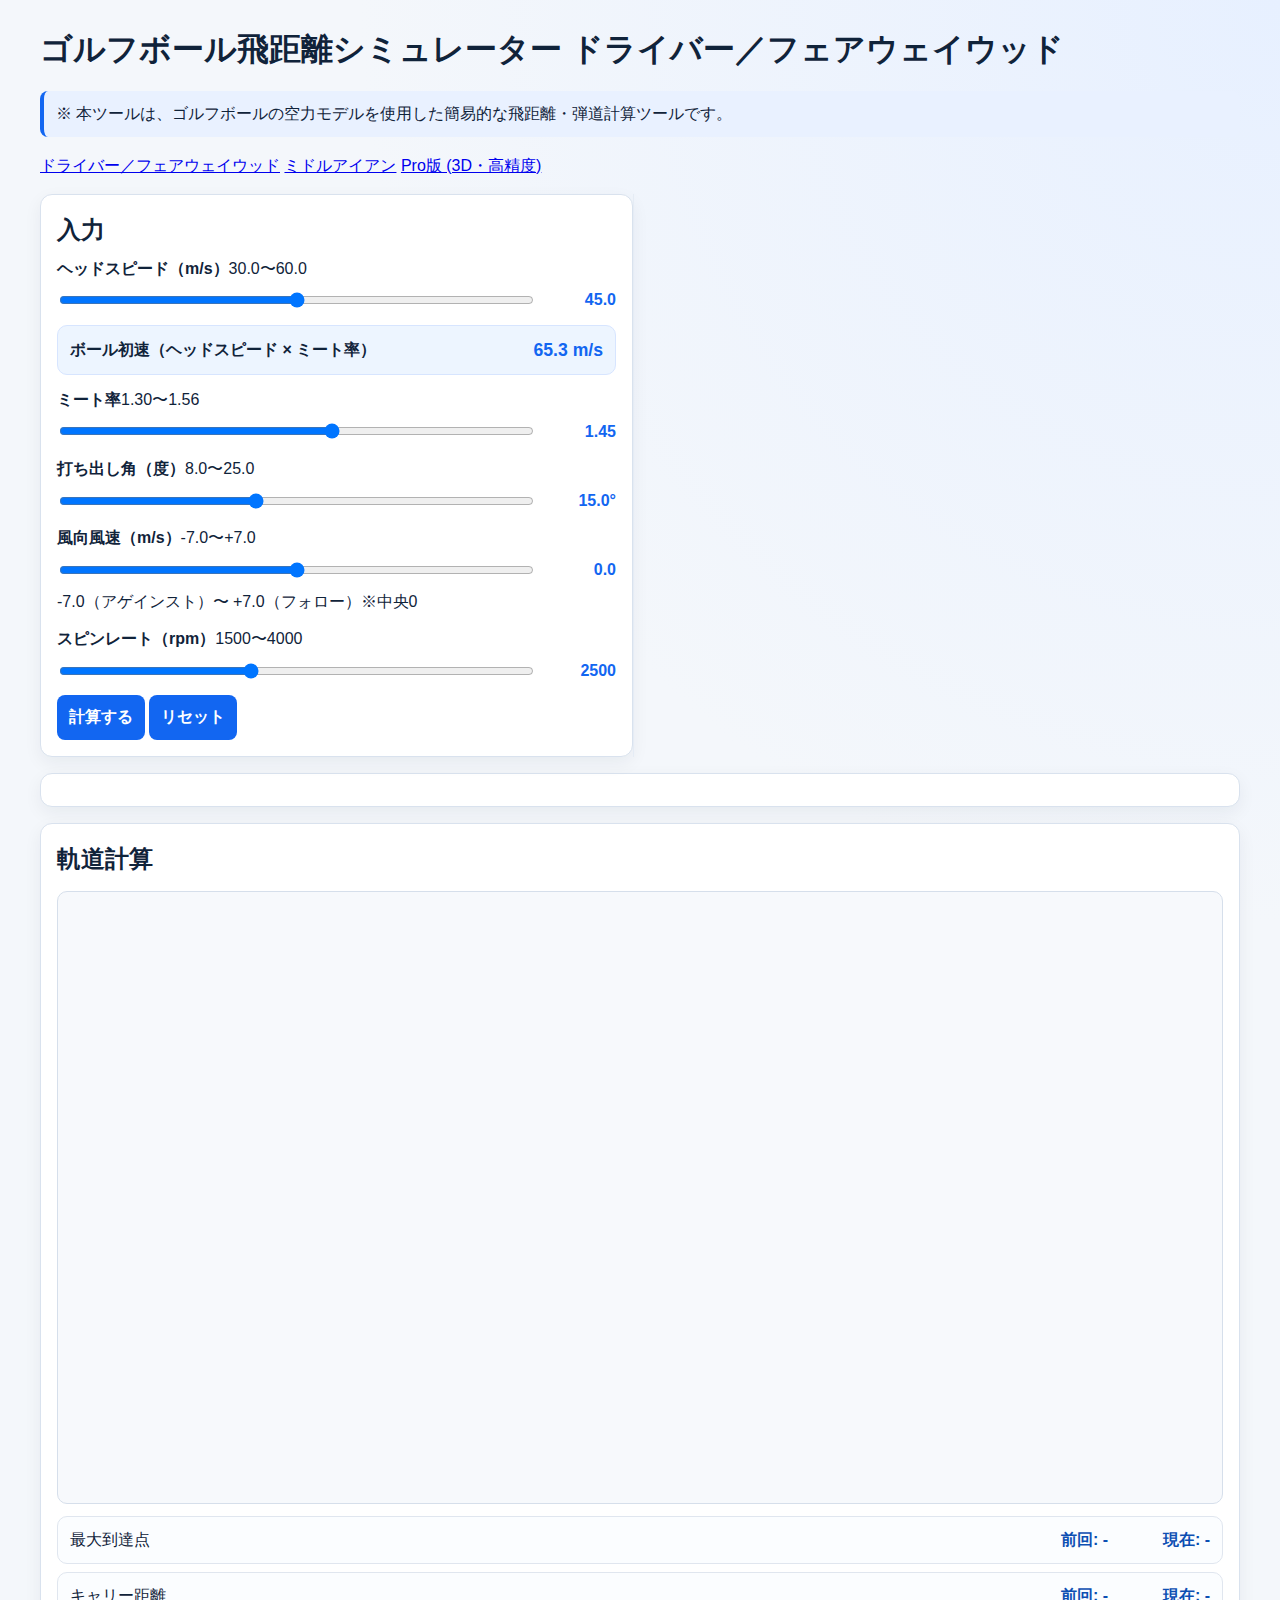
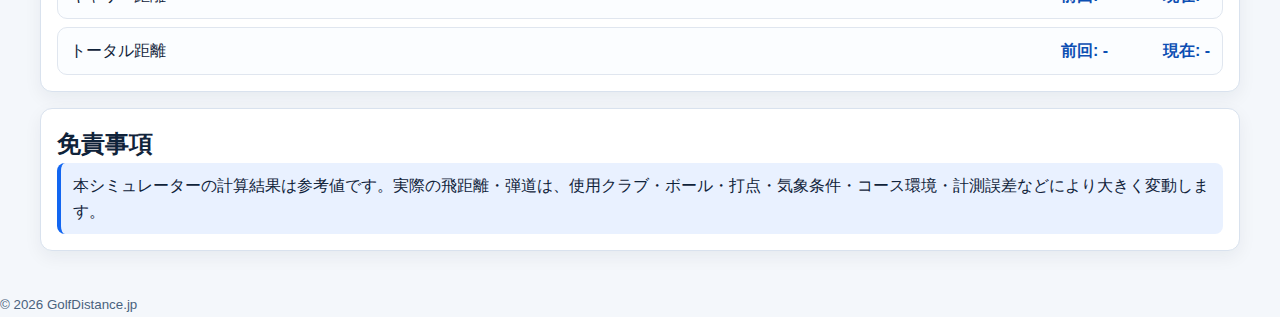
<file: index.html>
<!doctype html>
<html lang="ja">
  <head>
    <meta charset="UTF-8" />
    <meta name="viewport" content="width=device-width, initial-scale=1.0" />
    <title>ゴルフボール飛距離シミュレーター ドライバー／フェアウェイウッド</title>
    <link rel="stylesheet" href="styles.css" />
  </head>
  <body>
    <main class="container">
      <h1>ゴルフボール飛距離シミュレーター ドライバー／フェアウェイウッド</h1>
      <p class="note">
        ※ 本ツールは、ゴルフボールの空力モデルを使用した簡易的な飛距離・弾道計算ツールです。
      </p>

      <nav class="page-tabs" aria-label="ページ切り替え">
        <a class="tab-link active" href="index.html" aria-current="page">ドライバー／フェアウェイウッド</a>
        <a class="tab-link" href="middle-iron.html">ミドルアイアン</a>
        <a class="tab-link" href="pro.html">Pro版 (3D・高精度)</a>
      </nav>

      <section class="input-grid single-input" aria-label="入力">
        <article class="card">
          <div class="card-head">
            <h2>入力</h2>
          </div>
          <form id="distance-form" class="distance-form" novalidate>
            <div class="field">
              <div class="field-head"><label for="headSpeed">ヘッドスピード（m/s）</label><span class="range-note">30.0〜60.0</span></div>
              <div class="range-row">
                <input id="headSpeed" name="headSpeed" type="range" min="30" max="60" step="0.1" value="45" required />
                <output id="headSpeedValue" for="headSpeed">45.0</output>
              </div>
            </div>

            <div class="inline-metric" aria-live="polite">
              <span>ボール初速（ヘッドスピード × ミート率）</span>
              <strong id="ballSpeedPreview">-</strong>
            </div>

            <div class="field">
              <div class="field-head"><label for="smashFactor">ミート率</label><span class="range-note">1.30〜1.56</span></div>
              <div class="range-row">
                <input id="smashFactor" name="smashFactor" type="range" min="1.3" max="1.56" step="0.01" value="1.45" required />
                <output id="smashFactorValue" for="smashFactor">1.45</output>
              </div>
            </div>

            <div class="field">
              <div class="field-head"><label for="launchAngle">打ち出し角（度）</label><span class="range-note">8.0〜25.0</span></div>
              <div class="range-row">
                <input id="launchAngle" name="launchAngle" type="range" min="8" max="25" step="0.1" value="15" required />
                <output id="launchAngleValue" for="launchAngle">15.0°</output>
              </div>
            </div>

            <div class="field">
              <div class="field-head"><label for="windSpeed">風向風速（m/s）</label><span class="range-note">-7.0〜+7.0</span></div>
              <div class="range-row">
                <input id="windSpeed" name="windSpeed" type="range" min="-7" max="7" step="0.5" value="0" required />
                <output id="windSpeedValue" for="windSpeed">0.0</output>
              </div>
              <div class="wind-help">-7.0（アゲインスト）〜 +7.0（フォロー）※中央0</div>
            </div>

            <div class="field">
              <div class="field-head"><label for="spinRate">スピンレート（rpm）</label><span class="range-note">1500〜4000</span></div>
              <div class="range-row">
                <input id="spinRate" name="spinRate" type="range" min="1500" max="4000" step="50" value="2500" required />
                <output id="spinRateValue" for="spinRate">2500</output>
              </div>
            </div>

            <p id="error-message" class="error" aria-live="polite"></p>

            <div class="action-row">
              <button type="submit">計算する</button>
              <button type="button" id="reset-form" class="secondary-btn">リセット</button>
            </div>
          </form>
        </article>
      </section>

      <section class="card ad-space" aria-label="広告スペース">
        <div class="ad-placeholder" aria-label="広告スペース"></div>
      </section>

      <section class="card result-card">
        <h2>軌道計算</h2>

        <div class="trajectory-panel">
          <canvas id="trajectoryCanvas" width="800" height="420" aria-label="側面からの2D弾道図"></canvas>
        </div>

        <ul class="result-list compare-list">
          <li>
            <span>最大到達点</span>
            <div class="compare-values"><strong id="maxHeightResultPrevious">前回: -</strong><strong id="maxHeightResultCurrent">現在: -</strong></div>
          </li>
          <li>
            <span>キャリー距離</span>
            <div class="compare-values"><strong id="carryResultPrevious">前回: -</strong><strong id="carryResultCurrent">現在: -</strong></div>
          </li>
          <li>
            <span>トータル距離</span>
            <div class="compare-values"><strong id="totalResultPrevious">前回: -</strong><strong id="totalResultCurrent">現在: -</strong></div>
          </li>
        </ul>
      </section>

      <section class="card disclaimer-card" aria-label="免責事項">
        <h2>免責事項</h2>
        <p class="note">
          本シミュレーターの計算結果は参考値です。実際の飛距離・弾道は、使用クラブ・ボール・打点・気象条件・コース環境・計測誤差などにより大きく変動します。
        </p>
      </section>

    </main>

    <footer class="site-footer">
      <div class="footer-inner">
        <small>© 2026 GolfDistance.jp</small>
      </div>
    </footer>

    <script src="script.js"></script>
  </body>
</html>
</file>
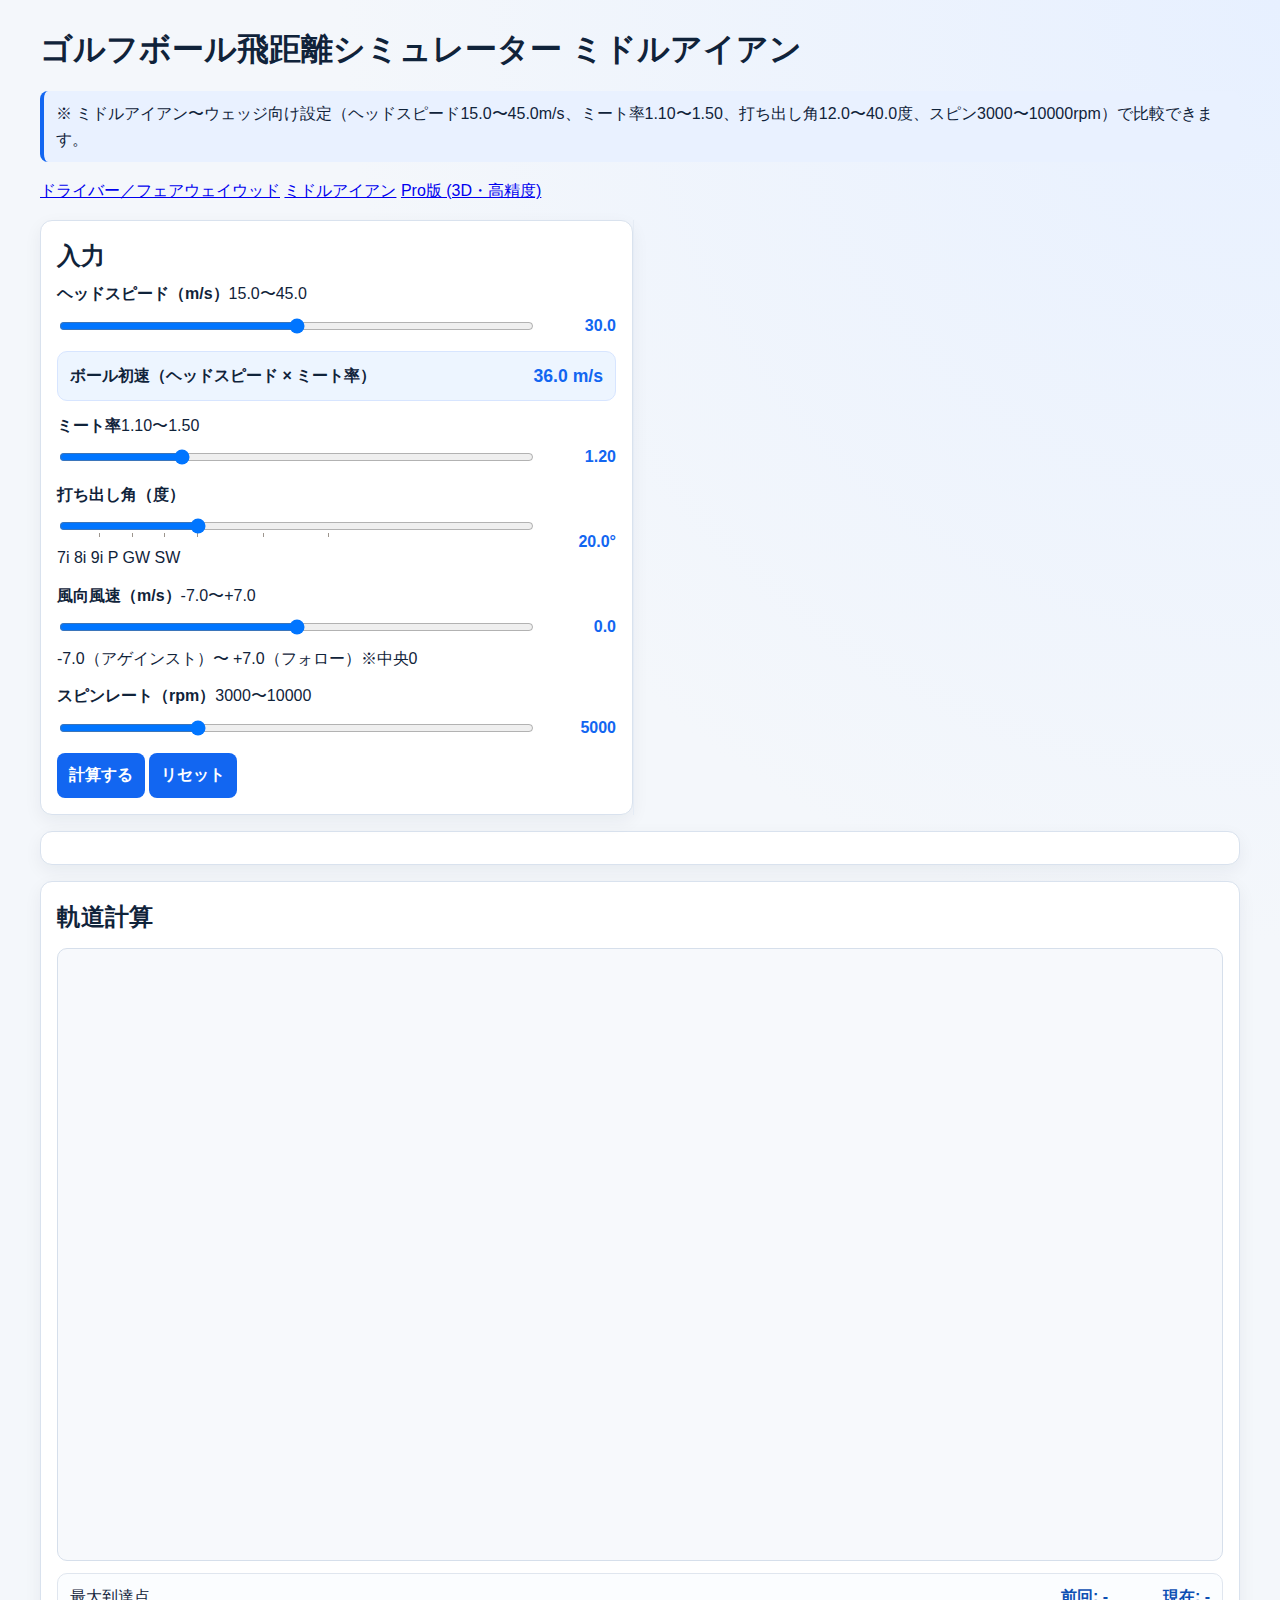
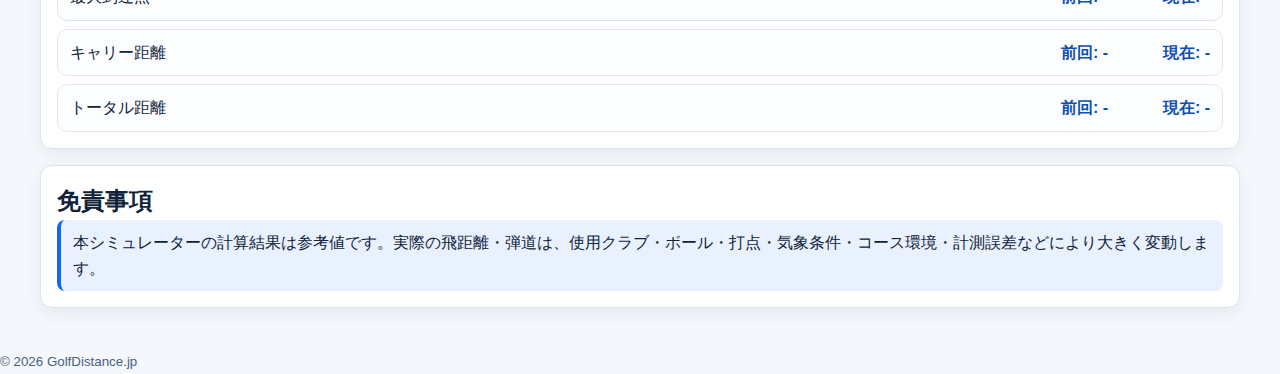
<file: middle-iron.html>
<!doctype html>
<html lang="ja">
  <head>
    <meta charset="UTF-8" />
    <meta name="viewport" content="width=device-width, initial-scale=1.0" />
    <title>ゴルフボール飛距離シミュレーター ミドルアイアン</title>
    <link rel="stylesheet" href="styles.css" />
  </head>
  <body data-mode="middle-iron">
    <main class="container">
      <h1>ゴルフボール飛距離シミュレーター ミドルアイアン</h1>
      <p class="note">
        ※ ミドルアイアン〜ウェッジ向け設定（ヘッドスピード15.0〜45.0m/s、ミート率1.10〜1.50、打ち出し角12.0〜40.0度、スピン3000〜10000rpm）で比較できます。
      </p>

      <nav class="page-tabs" aria-label="ページ切り替え">
        <a class="tab-link" href="index.html">ドライバー／フェアウェイウッド</a>
        <a class="tab-link active" href="middle-iron.html" aria-current="page">ミドルアイアン</a>
        <a class="tab-link" href="pro.html">Pro版 (3D・高精度)</a>
      </nav>

      <datalist id="ironLaunchAngleTicks">
        <option value="14" label="7i"></option>
        <option value="16" label="8i"></option>
        <option value="18" label="9i"></option>
        <option value="20" label="P"></option>
        <option value="24" label="GW"></option>
        <option value="28" label="SW"></option>
      </datalist>


      <section class="input-grid single-input" aria-label="入力">
        <article class="card">
          <div class="card-head">
            <h2>入力</h2>
          </div>
          <form id="distance-form" class="distance-form" novalidate>
            <div class="field">
              <div class="field-head"><label for="headSpeed">ヘッドスピード（m/s）</label><span class="range-note">15.0〜45.0</span></div>
              <div class="range-row">
                <input id="headSpeed" name="headSpeed" type="range" min="15" max="45" step="0.1" value="30" required />
                <output id="headSpeedValue" for="headSpeed">30.0</output>
              </div>
            </div>

            <div class="inline-metric" aria-live="polite">
              <span>ボール初速（ヘッドスピード × ミート率）</span>
              <strong id="ballSpeedPreview">-</strong>
            </div>

            <div class="field">
              <div class="field-head"><label for="smashFactor">ミート率</label><span class="range-note">1.10〜1.50</span></div>
              <div class="range-row">
                <input id="smashFactor" name="smashFactor" type="range" min="1.1" max="1.5" step="0.01" value="1.20" required />
                <output id="smashFactorValue" for="smashFactor">1.20</output>
              </div>
            </div>

            <div class="field">
              <div class="field-head"><label for="launchAngle">打ち出し角（度）</label></div>
              <div class="range-row">
                <div class="range-input-stack">
                  <input id="launchAngle" name="launchAngle" type="range" min="12" max="40" step="0.1" value="20" list="ironLaunchAngleTicks" required />
                  <div class="launch-angle-marks" aria-hidden="true">
                    <span style="--pos:7.1%">7i</span>
                    <span style="--pos:14.3%">8i</span>
                    <span style="--pos:21.4%">9i</span>
                    <span style="--pos:28.6%">P</span>
                    <span style="--pos:42.9%">GW</span>
                    <span style="--pos:57.1%">SW</span>
                  </div>
                </div>
                <output id="launchAngleValue" for="launchAngle">20.0°</output>
              </div>
            </div>

            <div class="field">
              <div class="field-head"><label for="windSpeed">風向風速（m/s）</label><span class="range-note">-7.0〜+7.0</span></div>
              <div class="range-row">
                <input id="windSpeed" name="windSpeed" type="range" min="-7" max="7" step="0.5" value="0" required />
                <output id="windSpeedValue" for="windSpeed">0.0</output>
              </div>
              <div class="wind-help">-7.0（アゲインスト）〜 +7.0（フォロー）※中央0</div>
            </div>

            <div class="field">
              <div class="field-head"><label for="spinRate">スピンレート（rpm）</label><span class="range-note">3000〜10000</span></div>
              <div class="range-row">
                <input id="spinRate" name="spinRate" type="range" min="3000" max="10000" step="50" value="5000" required />
                <output id="spinRateValue" for="spinRate">5000</output>
              </div>
            </div>

            <p id="error-message" class="error" aria-live="polite"></p>

            <div class="action-row">
              <button type="submit">計算する</button>
              <button type="button" id="reset-form" class="secondary-btn">リセット</button>
            </div>
          </form>
        </article>
      </section>

      <section class="card ad-space" aria-label="広告スペース">
        <div class="ad-placeholder" aria-label="広告スペース"></div>
      </section>

      <section class="card result-card">
        <h2>軌道計算</h2>

        <div class="trajectory-panel">
          <canvas id="trajectoryCanvas" width="800" height="420" aria-label="側面からの2D弾道図"></canvas>
        </div>

        <ul class="result-list compare-list">
          <li>
            <span>最大到達点</span>
            <div class="compare-values"><strong id="maxHeightResultPrevious">前回: -</strong><strong id="maxHeightResultCurrent">現在: -</strong></div>
          </li>
          <li>
            <span>キャリー距離</span>
            <div class="compare-values"><strong id="carryResultPrevious">前回: -</strong><strong id="carryResultCurrent">現在: -</strong></div>
          </li>
          <li>
            <span>トータル距離</span>
            <div class="compare-values"><strong id="totalResultPrevious">前回: -</strong><strong id="totalResultCurrent">現在: -</strong></div>
          </li>
        </ul>
      </section>

      <section class="card disclaimer-card" aria-label="免責事項">
        <h2>免責事項</h2>
        <p class="note">
          本シミュレーターの計算結果は参考値です。実際の飛距離・弾道は、使用クラブ・ボール・打点・気象条件・コース環境・計測誤差などにより大きく変動します。
        </p>
      </section>

    </main>

    <footer class="site-footer">
      <div class="footer-inner">
        <small>© 2026 GolfDistance.jp</small>
      </div>
    </footer>

    <script src="script.js"></script>
  </body>
</html>
</file>
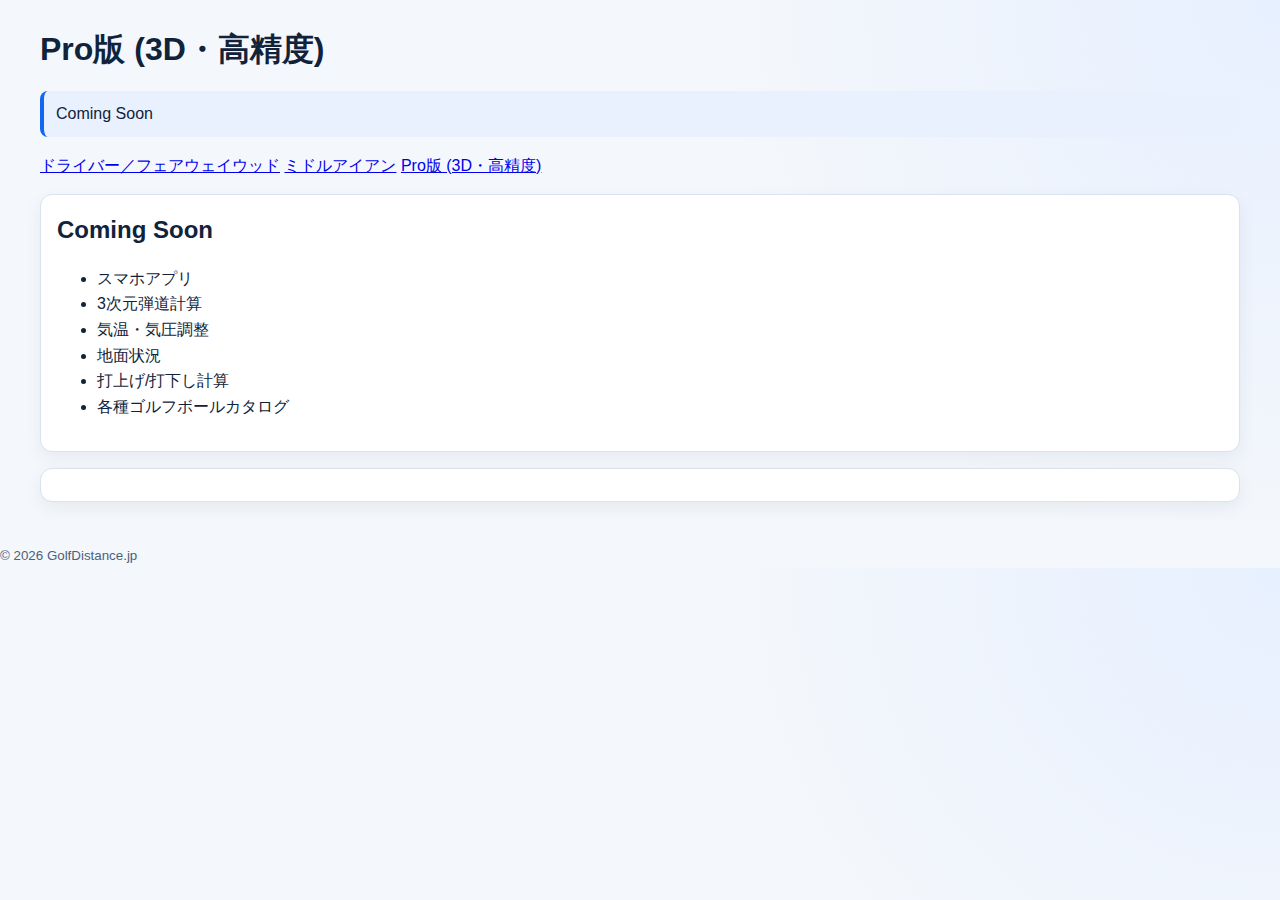
<file: pro.html>
<!doctype html>
<html lang="ja">
  <head>
    <meta charset="UTF-8" />
    <meta name="viewport" content="width=device-width, initial-scale=1.0" />
    <title>Pro版 (3D・高精度) | ゴルフ飛距離ページ</title>
    <link rel="stylesheet" href="styles.css" />
  </head>
  <body>
    <main class="container">
      <h1>Pro版 (3D・高精度)</h1>
      <p class="note">Coming Soon</p>

      <nav class="page-tabs" aria-label="ページ切り替え">
        <a class="tab-link" href="index.html">ドライバー／フェアウェイウッド</a>
        <a class="tab-link" href="middle-iron.html">ミドルアイアン</a>
        <a class="tab-link active" href="pro.html" aria-current="page">Pro版 (3D・高精度)</a>
      </nav>

      <section class="card page-content-card">
        <h2>Coming Soon</h2>
        <ul>
          <li>スマホアプリ</li>
          <li>3次元弾道計算</li>
          <li>気温・気圧調整</li>
          <li>地面状況</li>
          <li>打上げ/打下し計算</li>
          <li>各種ゴルフボールカタログ</li>
        </ul>
      </section>

      <section class="card ad-space" aria-label="広告スペース">
        <div class="ad-placeholder" aria-label="広告スペース"></div>
      </section>
    </main>

    <footer class="site-footer">
      <div class="footer-inner">
        <small>© 2026 GolfDistance.jp</small>
      </div>
    </footer>
  </body>
</html>
</file>
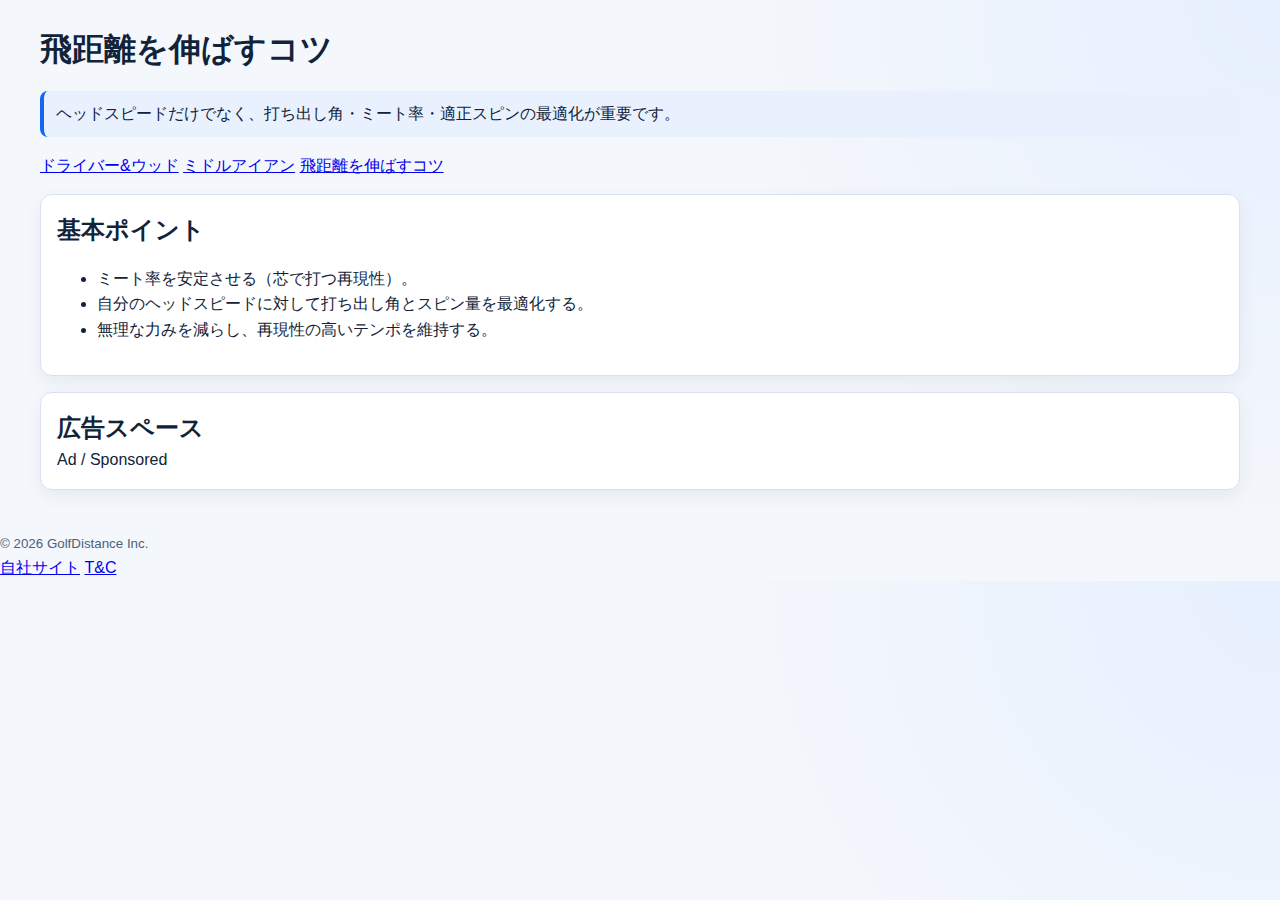
<file: tips.html>
<!doctype html>
<html lang="ja">
  <head>
    <meta charset="UTF-8" />
    <meta name="viewport" content="width=device-width, initial-scale=1.0" />
    <title>飛距離を伸ばすコツ | ゴルフ飛距離ページ</title>
    <link rel="stylesheet" href="styles.css" />
  </head>
  <body>
    <main class="container">
      <h1>飛距離を伸ばすコツ</h1>
      <p class="note">ヘッドスピードだけでなく、打ち出し角・ミート率・適正スピンの最適化が重要です。</p>

      <nav class="page-tabs" aria-label="ページ切り替え">
        <a class="tab-link" href="index.html">ドライバー&ウッド</a>
        <a class="tab-link" href="middle-iron.html">ミドルアイアン</a>
        <a class="tab-link active" href="tips.html" aria-current="page">飛距離を伸ばすコツ</a>
      </nav>

      <section class="card page-content-card">
        <h2>基本ポイント</h2>
        <ul>
          <li>ミート率を安定させる（芯で打つ再現性）。</li>
          <li>自分のヘッドスピードに対して打ち出し角とスピン量を最適化する。</li>
          <li>無理な力みを減らし、再現性の高いテンポを維持する。</li>
        </ul>
      </section>

      <section class="card ad-space" aria-label="広告スペース">
        <h2>広告スペース</h2>
        <div class="ad-placeholder">Ad / Sponsored</div>
      </section>
    </main>

    <footer class="site-footer">
      <div class="footer-inner">
        <small>© 2026 GolfDistance Inc.</small>
        <nav aria-label="フッターナビゲーション">
          <a href="#">自社サイト</a>
          <a href="#">T&amp;C</a>
        </nav>
      </div>
    </footer>
  </body>
</html>
</file>
<file: styles.css>
:root {
 color-scheme: light;
 --bg: #f4f7fb;
 --card: #ffffff;
 --text: #10233a;
 --accent: #1266f1;
 --error-bg: #ffe8e8;
 --error-text: #b3261e;
 --border: #d9e2ee;
}

* { box-sizing: border-box; }

body {
 margin: 0;
 font-family: "Hiragino Kaku Gothic ProN", "Yu Gothic", sans-serif;
 background: radial-gradient(circle at top right, #e7f0ff 0%, #f4f7fb 40%);
 color: var(--text);
 line-height: 1.6;
}

.container {
 width: min(1200px, 94vw);
 margin: 24px auto 40px;
 display: grid;
 gap: 16px;
}

h1, h2 { margin: 0; }

.note {
 background: #e9f1ff;
 border-left: 4px solid var(--accent);
 padding: 10px 12px;
 border-radius: 8px;
 margin: 0;
}

.card {
 background: var(--card);
 border: 1px solid var(--border);
 border-radius: 12px;
 padding: 16px;
 box-shadow: 0 6px 18px rgba(10, 28, 54, 0.06);
}

.input-grid {
 display: grid;
 grid-template-columns: repeat(2, minmax(0, 1fr));
 gap: 14px;
 position: relative;
}

.input-grid::after {
 content: "";
 position: absolute;
 top: 0;
 bottom: 0;
 left: 50%;
 width: 1px;
 background: #e5ecf5;
 transform: translateX(-7px);
}

.card-head {
 display: flex;
 align-items: center;
 justify-content: space-between;
 gap: 10px;
 margin-bottom: 6px;
}

button.copy-btn {
 border: 1px solid #b8c8df;
 border-radius: 999px;
 background: #eef4ff;
 color: #214f93;
 font-size: 12px;
 font-weight: 700;
 padding: 4px 10px;
 cursor: pointer;
 line-height: 1.2;
}

button.copy-btn:hover { opacity: 1; background: #e4efff; }
.distance-form { display: grid; gap: 12px; }
.field { display: grid; gap: 6px; }
label { font-weight: 700; }

.range-row {
 display: grid;
 grid-template-columns: 1fr auto;
 align-items: center;
 gap: 12px;
}

input[type="range"] { width: 100%; }

output {
 min-width: 72px;
 text-align: right;
 font-weight: 700;
 color: var(--accent);
}

.inline-metric {
 display: flex;
 justify-content: space-between;
 align-items: center;
 background: #edf5ff;
 border: 1px solid #d7e5ff;
 border-radius: 10px;
 padding: 10px 12px;
 font-weight: 700;
}

.inline-metric strong { color: var(--accent); font-size: 1.1rem; }
small { color: #49627d; }

button {
 border: none;
 border-radius: 8px;
 background: var(--accent);
 color: #fff;
 font-size: 16px;
 font-weight: 700;
 padding: 12px;
 cursor: pointer;
}
button:hover { opacity: 0.94; }

.error {
 display: none;
 margin: 0;
 background: var(--error-bg);
 color: var(--error-text);
 border-left: 4px solid var(--error-text);
 padding: 8px 10px;
 border-radius: 8px;
}
.error.show { display: block; }

.result-card { display: grid; gap: 12px; }
.result-list {
 margin: 0;
 padding: 0;
 list-style: none;
 display: grid;
 gap: 8px;
}
.result-list li {
 display: flex;
 justify-content: space-between;
 align-items: center;
 border: 1px solid #e0e6ef;
 border-radius: 10px;
 padding: 10px 12px;
 background: #fbfdff;
}
.compare-values {
 display: grid;
 grid-template-columns: repeat(2, minmax(84px, auto));
 gap: 18px;
 text-align: right;
}
.result-list strong { color: #0d4fb3; }

.trajectory-panel {
 border: 1px solid #d6dfeb;
 border-radius: 10px;
 overflow: hidden;
 background: #f7f9fc;
}
canvas { display: block; width: 100%; height: auto; }

@media (max-width: 960px) {
 .input-grid { grid-template-columns: 1fr; }
 .input-grid::after { display: none; }
 .compare-values { grid-template-columns: 1fr; gap: 4px; }
}
</file>
